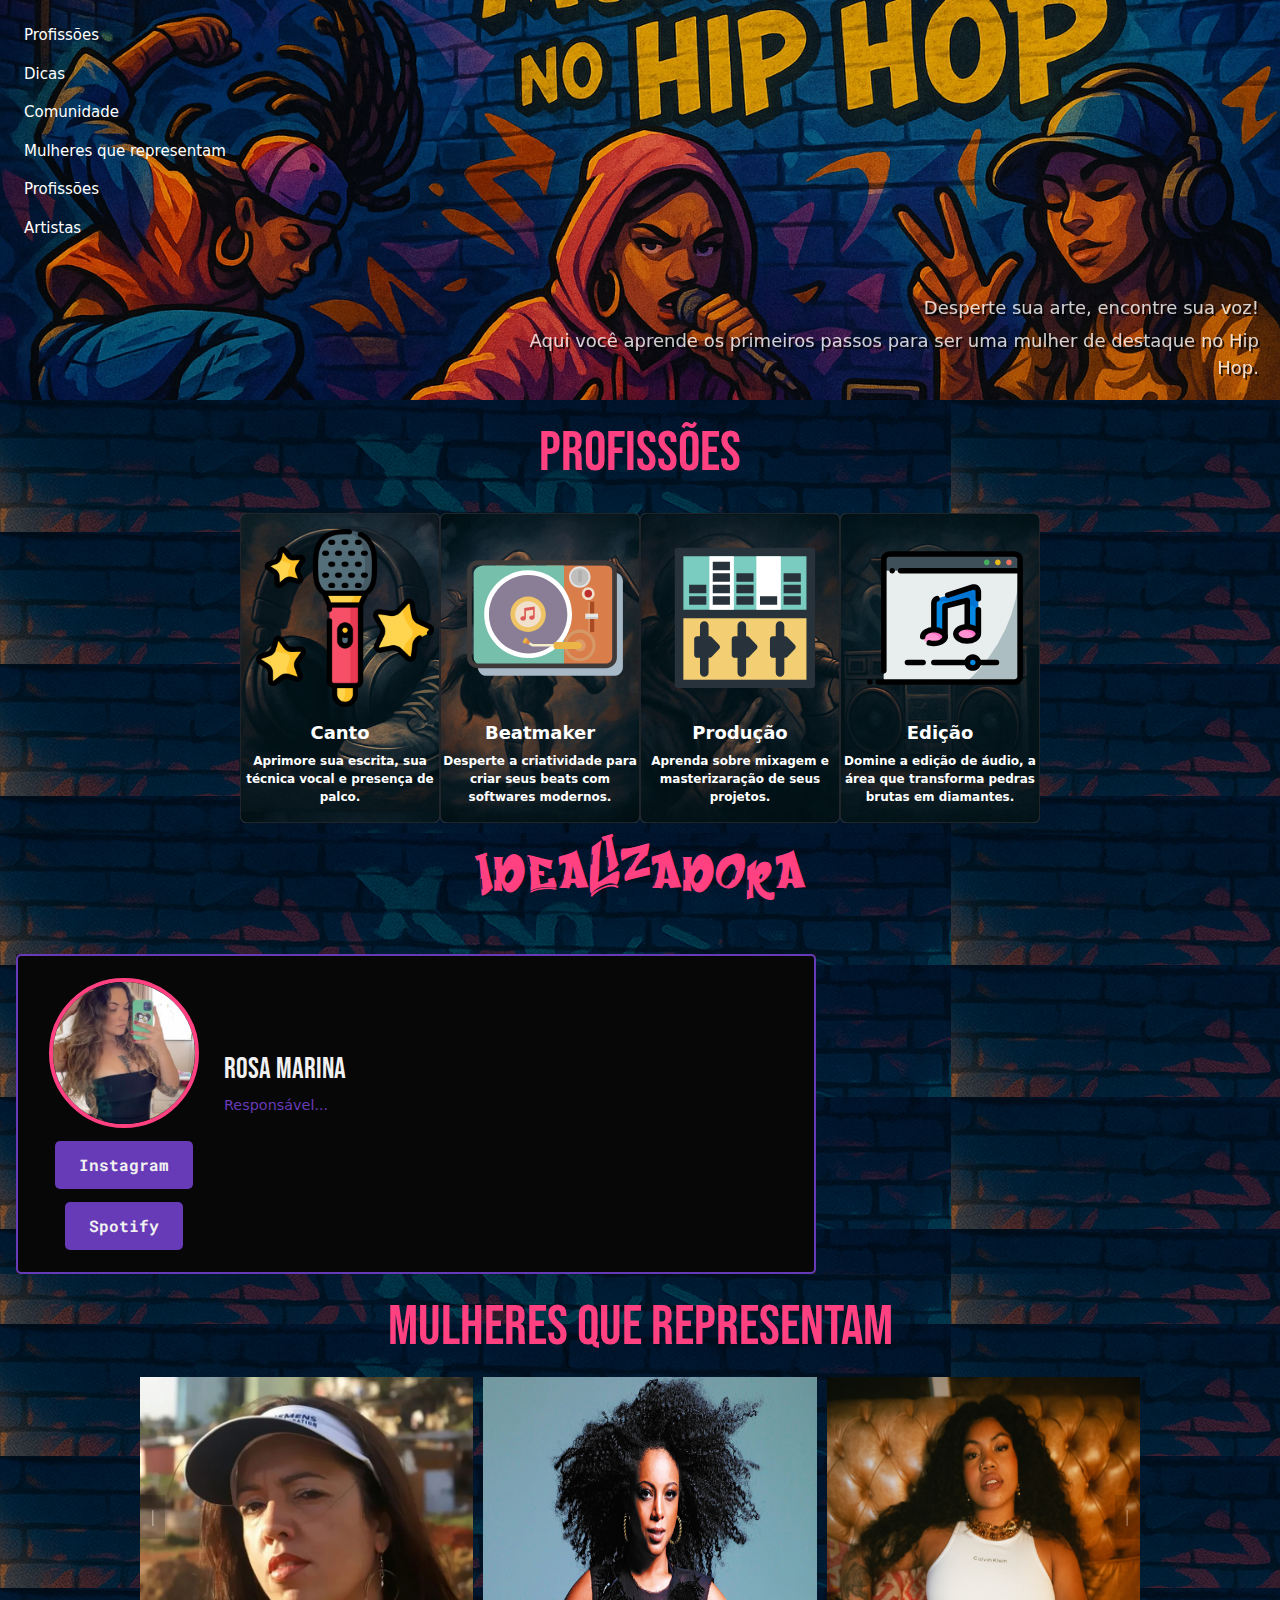
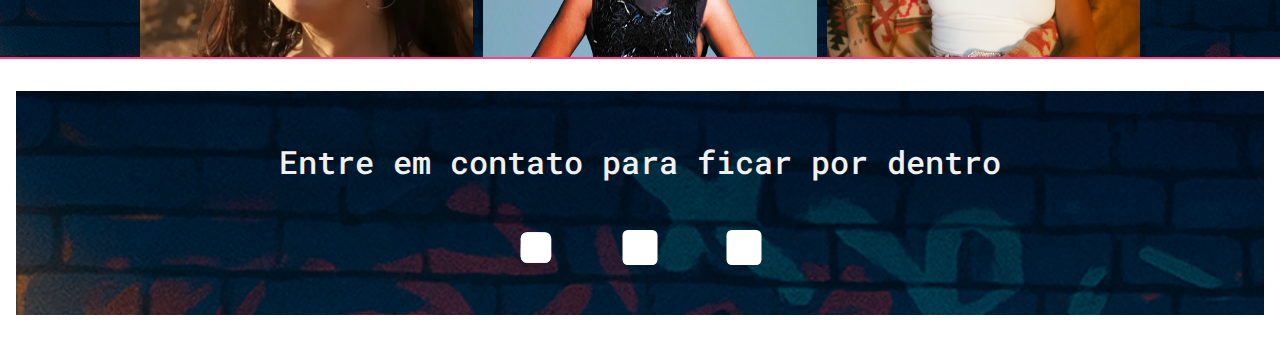
<file: index.html>
<!DOCTYPE html>
<html lang="pt-br">

<head>
    <meta charset="UTF-8">
    <meta name="viewport" content="width=device-width, initial-scale=1.0">
    <title>Mulheres no Hip Hop</title>
    <link rel="stylesheet" href="styles.css">
    <link rel="stylesheet" href="https://cdn.jsdelivr.net/npm/bootstrap@5.3.6/dist/css/bootstrap.min.css">
</head>

<body>
    <div class="cabecalho" id="sessao1">
        <div class="cabecalho__container">
            <nav class="cabecalho__navbar mx-2">
                <ul class="cabecalho__menu navbar-nav">
                    <li class="nav-item">
                        <a class="nav-link text-white" href="profissoes.html">Profissões</a>
                    </li>
                    <li class="nav-item">
                        <a class="nav-link text-white" href="dicas.html">Dicas</a>
                    </li>
                    <li class="nav-item">
                        <a class="nav-link text-white" href="comunidade.html">Comunidade</a>
                    </li>
                    <li class="nav-item">
                        <a class="nav-link text-white" href="#sessao4">Mulheres que representam</a>
                    </li>
                    <li class="nav-item">
                        <a class="nav-link text-white" href="profissoes.html">Profissões</a>
                    </li>
                    <li class="nav-item">
                        <a class="nav-link text-white" href="artistas.html">Artistas</a>
                    </li>
                </ul>
            </nav>

            <div class="cabecalho__titulo">
                <h3>Desperte sua arte, encontre sua voz!</h3>
                <p>Aqui você aprende os primeiros passos para ser uma mulher de destaque no Hip Hop.</p>
            </div>
        </div>
    </div>

    <div class="containerIndex">
        <div class="profissoes" id="sessao2">
            <h1 class="titulos">Profissões</h1>
            <div class="profissoesCard">
                <div class="profissoesCard__elementos card border border-dark cardProfissoes1">
                    <img src="/images/profissoes/card-microfone3.png"
                        class="card-img-top profissoesCard__elementos__imagem" alt="...">
                    <div class="elementos__body">
                        <h3 class="body__titulo"><strong>Canto</strong></h3>
                        <p class="body__texto">Aprimore sua escrita, sua técnica vocal e presença de palco.</p>
                    </div>
                </div>
                <div class="profissoesCard__elementos card border border-dark cardProfissoes2">
                    <img src="/images/profissoes/card-beatmaker.svg"
                        class="card-img-top profissoesCard__elementos__imagem" alt="...">
                    <div class="elementos__body">
                        <h3 class="body__titulo"><strong>Beatmaker</strong></h3>
                        <p class="body__texto">Desperte a criatividade para criar seus beats com softwares modernos.</p>
                    </div>
                </div>
                <div class="profissoesCard__elementos card border border-dark cardProfissoes3">
                    <img src="/images/profissoes/card-producao3.svg"
                        class="card-img-top profissoesCard__elementos__imagem" alt="...">
                    <div class="elementos__body">
                        <h3 class="body__titulo"><strong>Produção</strong></h3>
                        <p class="body__texto">Aprenda sobre mixagem e masterizaração de seus projetos.</p>
                    </div>
                </div>
                <div class="profissoesCard__elementos card border border-dark cardProfissoes4">
                    <img src="/images/profissoes/card-edicao3.svg"
                        class="card-img-top profissoesCard__elementos__imagem" alt="...">
                    <div class="elementos__body">
                        <h3 class="body__titulo"><strong>Edição</strong></h3>
                        <p class="body__texto">Domine a edição de áudio, a área que transforma pedras brutas em
                            diamantes.
                        </p>
                    </div>
                </div>
            </div>
        </div>

        <div class="containerIdealizador">
            <h1 class="titulos2">Idealizadora</h1>
            <div class="idealizador-flex">
                <div class="idealizador-card">
                    <div class="idealizador-card__imagem">
                        <img src="/images/rosa-marina.jpg" alt="Mulher produtora musical em estúdio">
                        <a href="https://www.instagram.com/rosamarinaofc/" class="social-link" target="_blank">Instagram</a>
                        <a href="https://open.spotify.com/intl-pt/artist/3I92ldO5ncSvuZn3iTqNx3" class="social-link" target="_blank">Spotify</a>
                    </div>
                    <div class="idealizador-card__info">
                        <h4>Rosa Marina</h4>
                        <p>Responsável...</p>
                    </div>
                </div>
            </div>
        </div>

        <div class="mulheres" id="sessao4">
            <h3 class="titulos">Mulheres que representam</h3>
            <div class="carrosselMulheres">
                <div class="carrosselMulheres__track">
                    <div class="track__item">
                        <img class="track__imagem" src="/images/mulheres que representam/dina-di.jpg" alt="">
                        <p class="track__descricao">foi uma rapper e cantora brasileira de rap nacional, vocalista do
                            grupo Visão de Rua.</p>
                        <p class="track__textoOculto">Dina Di</p>
                    </div>
                    <div class="track__item">
                        <img class="track__imagem" src="/images/mulheres que representam/negra li.jpg" alt="">
                        <p class="track__descricao">Negra li: é uma cantora, rapper, compositora e atriz brasileira.
                            Formada em
                            música ... <a href="https://www.instagram.com/negrali/">Instagram</a></p>
                        <p class="track__textoOculto">Negra Li</p>
                    </div>
                    <div class="track__item">
                        <img class="track__imagem" src="/images/mulheres que representam/duquesa.webp" alt="">
                        <p class="track__descricao">Duquesa: Jeysa Ribeiro (Feira de Santana, 1 de maio de 2000) mais
                            conhecida como Duquesa é uma cantora e compositora brasileira.</p>
                        <p class="track__textoOculto">Duquesa</p>
                    </div>
                    <div class="track__item">
                        <img class="track__imagem" src="/images/mulheres que representam/n.i.n.a.a" alt="">
                        <p class="track__descricao">N.I.N.A: nome artístico de Anna Ferreira, saiu da Mangueira para se
                            tornar uma das maiores promessas do rap nacional.</p>
                        <p class="track__textoOculto">N.I.N.A</p>
                    </div>
                    <div class="track__item">
                        <img class="track__imagem" src="/images/mulheres que representam/afreekassia.webp" alt="">
                        <p class="track__descricao">Afreekassia: é um jovem talento surgindo no Rap Nacional, e que
                            carrega em sua arte uma importante auto-afirmação da negritude feminina!</p>
                        <p class="track__textoOculto">Afreekassia</p>
                    </div>
                    <div class="track__item">
                        <img class="track__imagem" src="/images/mulheres que representam/flora-matos.jpg" alt="">
                        <p class="track__descricao">Flora Matos: é uma rapper, cantora, compositora e produtora musical
                            brasileira. Lançou em 2009 sua primeira mixtape, Flora ...</p>
                        <p class="track__textoOculto">Flora Matos</p>
                    </div>
                    <div class="track__item">
                        <img class="track__imagem" src="/images/mulheres que representam/kmila-cdd.png" alt="">
                        <p class="track__descricao">é uma rapper brasileira. Ela atua junto com seu irmão, MV Bill,
                            atuando com participações especiais e backing vocal.</p>
                        <p class="track__textoOculto">Kmila CDD</p>
                    </div>
                    <div class="track__item">
                        <img class="track__imagem" src="/images/mulheres que representam/mc-luanna.webp" alt="">
                        <p class="track__descricao">do número 44, na periferia da Raposo Tavares, Zona Oeste de São
                            Paulo, para todo o Brasil</p>
                        <p class="track__textoOculto">Mc Luanna</p>
                    </div>
                    <div class="track__item">
                        <img class="track__imagem" src="/images/mulheres que representam/ajuliacosta.jpg" alt="">
                        <p class="track__descricao">possui uma trajetória inspiradora. Já indicada a quatro categorias
                            do Prêmio RAP Brasil como “melhor EP”, “melhor arte de capa”, “melhor videoclipe” e “artista
                            revelação”</p>
                        <p class="track__textoOculto">Ajuliacosta</p>
                    </div>
                    <div class="track__item">
                        <img class="track__imagem" src="/images/mulheres que representam/souto-mc.jpg" alt="">
                        <p class="track__descricao">“Esse processo de resgate é algo que vai durar a minha vida inteira,
                            são vários aprendizados que estou tendo e eles não terminam. É um processo bem dolorido”</p>
                        <p class="track__textoOculto">Souto Mc</p>
                    </div>
                    <div class="track__item">
                        <img class="track__imagem" src="/images/mulheres que representam/ebony.jpg" alt="">
                        <p class="track__descricao">a artista sempre teve música, moda e entretenimento como grandes
                            paixões - e tudo isso
                            contribuiu para a “descoberta” dela como rapper.</p>
                        <p class="track__textoOculto">Ebony</p>
                    </div>
                    <div class="track__item">
                        <img class="track__imagem" src="/images/mulheres que representam/nabru.jpg" alt="">
                        <p class="track__descricao">Nabru é uma das expoentes de algo como uma quarta geração do rap
                            mineiro – mesmo que, para ela, a ficha ainda não pareça ter caído.</p>
                        <p class="track__textoOculto">Nabru</p>
                    </div>

                </div>
                <button id="botaoVoltar">|</button>
                <button id="botaoAvancar">|</button>
            </div>
        </div>

    </div>

    <footer>
        <div class="rodape">
            <h5 class="subtitulos">Entre em contato para ficar por dentro</h5>
            <ul class="rodape__redesSociais">
                <li>
                    <a><img class="rodape__icones" src="/images/instagram.svg" alt="#"></a>
                </li>
                <li>
                    <a><img class="rodape__icones" src="/images/whatsapp.svg" alt="#"></a>
                </li>
                <li>
                    <a><img class="rodape__icones" src="/images/telegram.svg" alt="#"></a>
                </li>
            </ul>
        </div>
    </footer>

    <script src="https://cdn.jsdelivr.net/npm/bootstrap@5.3.6/dist/js/bootstrap.bundle.min.js"></script>

    <script src="main.js"></script>

</body>

</html>
</file>
<file: styles.css>
@import url(/css/style.css);
@import url(/css/artistas.css);
@import url(/css/cabecalho.css);
@import url(/css/cabecalhoAlternativo.css);
@import url(/css/comunidade.css);
@import url(/css/containerComunidade.css);
@import url(/css/containerDicas.css);
@import url(/css/containerIndex.css);
@import url(/css/containerProfissoes.css);
@import url(/css/containerIdealizador.css);
@import url(/css/dicas.css);
@import url(/css/mulheres.css);
@import url(/css/profissoes.css);
@import url(/css/rodape.css);
</file>
